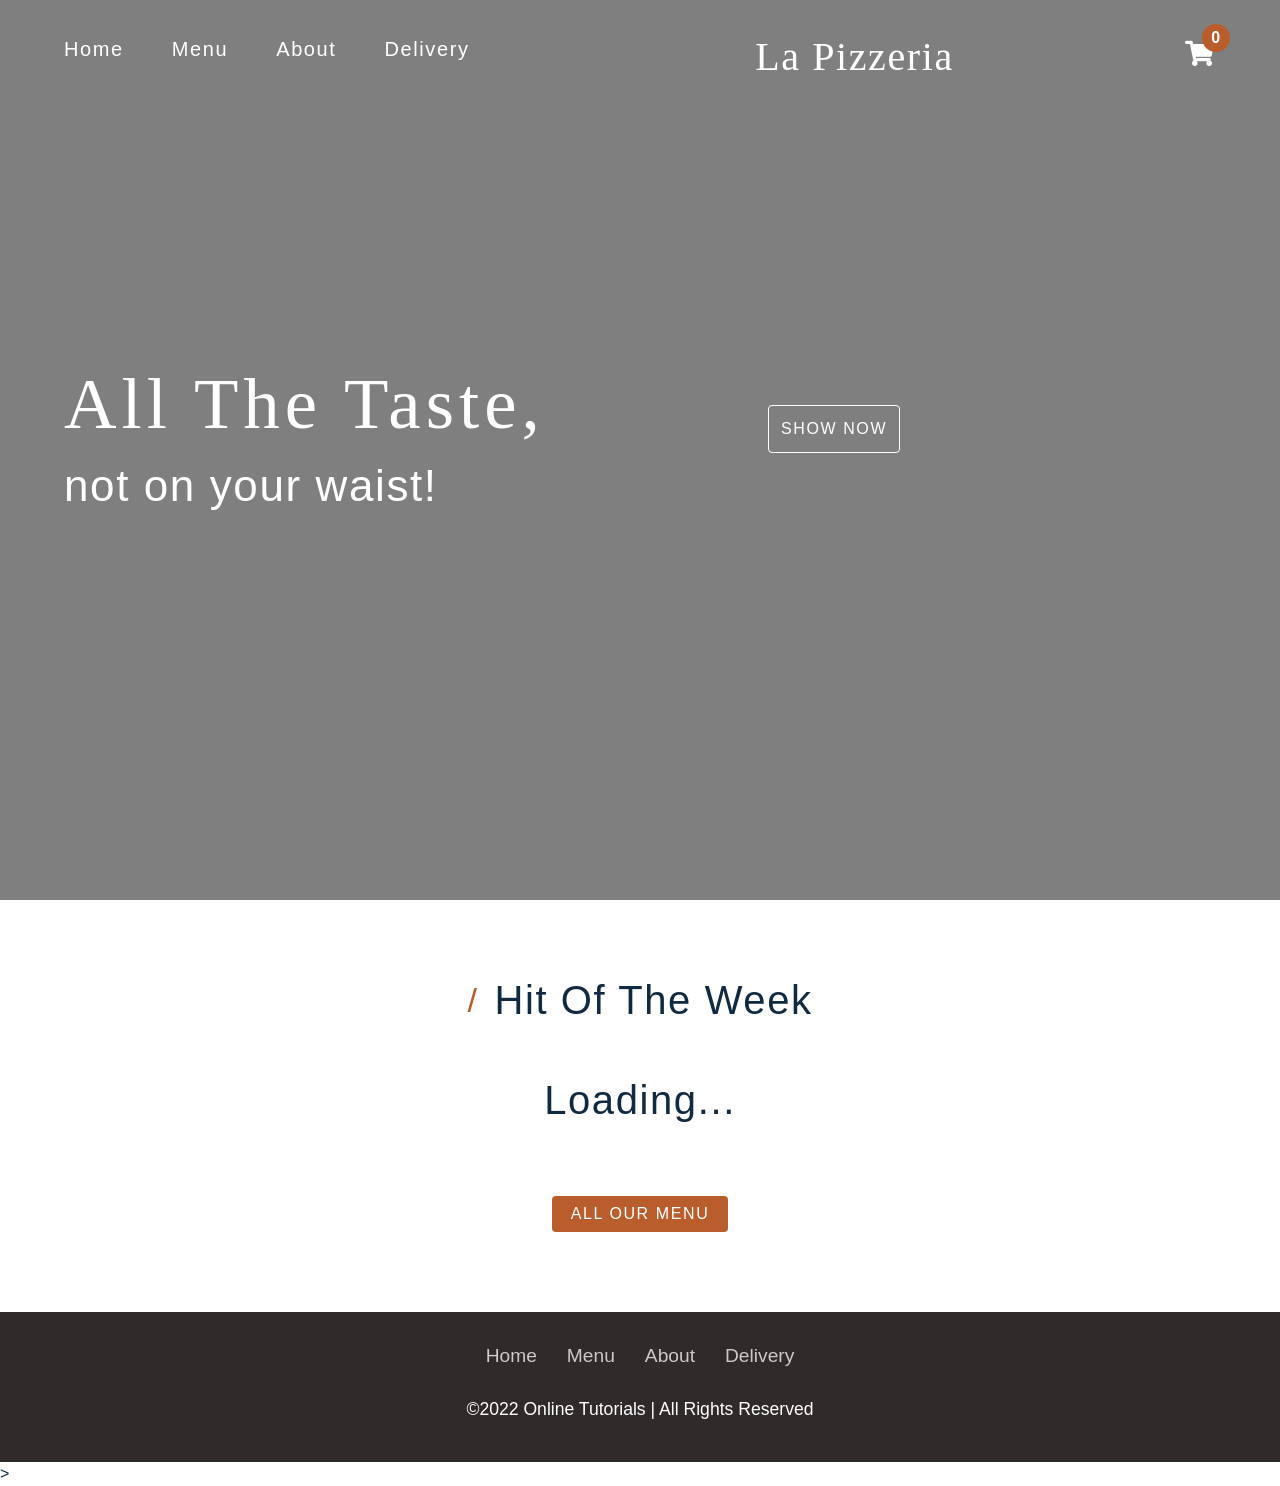
<file: index.html>
<!DOCTYPE html>
<html lang="en">

<head>
  <meta charset="UTF-8" />
  <meta name="viewport" content="width=device-width, initial-scale=1.0" />
  <!-- font-awesome -->
  <link rel="stylesheet" href="https://cdnjs.cloudflare.com/ajax/libs/font-awesome/5.14.0/css/all.min.css" />

  <!-- styles css -->
  <link rel="stylesheet" href="styles.css" />
  <title>Pizza | Delivery</title>
  <link rel="shortcut icon" type="image/jpg" href="./images/logo-pizza.jpg"/>
</head>

<body>
  <nav class="navbar">
    <div class="nav-center">
      <!-- links -->
      <div>
        <button class="toggle-nav">
          <i class="fas fa-bars"></i>
        </button>
        <ul class="nav-links">
          <li>
            <a href="index.html" class="nav-link">
              home
            </a>
          </li>

          <li>
            <a href="menu.html" class="nav-link">
              menu
            </a>
          </li>

          <li>
            <a href="about.html" class="nav-link">
              about
            </a>
          </li>

          <li>
            <a href="delivery.html" class="nav-link">
              delivery
            </a>
          </li>
        </ul>
      </div>

      <div>
        <h3 class="nav-logo-white">La Pizzeria</h3>
    </div>
      <!-- logo -->
      <!-- <img src="./images/pizza-logo.svg" class="nav-logo" alt="log"> -->
      <!-- cart icon -->
      <div class="toggle-container">
        <button class="toggle-cart">
          <i class="fas fa-shopping-cart"></i>
        </button>
        <span class="cart-item-count">1</span>
      </div>
    </div>
  </nav>
  <!-- hero -->
  <section class="hero">
    <div class="hero-container">
      <h1 class="text-slanted">
        All the taste, 
      </h1>
      <h3>not on your waist!</h3>
      <a href="menu.html" class="hero-btn">
        show now
      </a>
    </div>
  </section>
  <!-- sidebar -->
  <div class="sidebar-overlay">
    <aside class="sidebar">
      <button class="sidebar-close">
        <i class="fas fa-times"></i>
      </button>
      <!-- links -->
      <ul class="sidebar-links">
        <li>
          <a href="index.html" class="sidebar-link">
            <i class="fas fa-home fa-fw"></i>
            home
          </a>
        </li>

        <li>
          <a href="menu.html" class="sidebar-link">
            <i class="fas fa-pizza-slice fa-fw"></i>
            menu
          </a>
        </li>

        <li>
          <a href="about.html" class="sidebar-link">
            <i class="fas fa-book fa-fw"></i>
            about
          </a>
        </li>

        <li>
            <a href="delivery.html" class="sidebar-link">
              <i class="fas fa-shipping-fast fa-fw"></i>
              delivery
            </a>
          </li>

      </ul>
    </aside>
  </div>

  <!-- cart  -->
  <div class="cart-overlay">
    <aside class="cart">
      <button class="cart-close">
        <i class="fas fa-times"></i>
      </button>
      <header>
        <h3 class="text-slanted">your bag</h3>
      </header>
      <div class="cart-items">
        <!-- single item -->
       
        <!-- end of single item -->
      </div>
      <footer>
        <h3 class="cart-total text-slanted">

        </h3>
        <button class="cart-checkout btn">checkout</button>
      </footer>
    </aside>
  </div>
  <!-- featured products -->
  <section class="section featured">
      <div class="title">
        <h2><span>/</span>hit of the week</h2>
      </div>
       <div class="featured-center section-center">
         <h2 class="section-loading">
           Loading...
         </h2>
        
           <!-- <article class="product">
             <div class="product-container">
                <img src="./images/main-bcg.jpeg"  class="product-img img" alt="">
                  <div class="product-icons">
                     <a href="product.html?id="1" class="product-icon">
                       <i class="fas fa-search"></i>
                    </a>
                    <button class="product-cart-btn product-icon" data-id="1">
                       <i class="fas fa-shopping-cart"></i>
                    </button>
                  </div>
             </div>
              <footer>
                <p class="product-name">name</p>
                <h4 class="product-price">$9.99</h4>
              </footer>
          </article>  -->
          <!-- end of single prod -->
       </div>
        <a href="menu.html" class="btn">
           all our menu
        </a>
  </section>


 
  <!-- /.section-contacts -->
  
  <!-- footer-page -->
  <section>
    <div class="colontitul">
      <ul class="menus">
          <li><a href="index.html">Home</a></li>
          <li><a href="menu.html">Menu</a></li>
          <li><a href="about.html">About</a></li>
          <li><a href="delivery.html">Delivery</a></li>
      </ul>
      <p>©2022 Online Tutorials | All Rights Reserved</p>
    </div>>
  </section>





  <script type="module" src="index.js"></script>
</body>

</html>
</file>
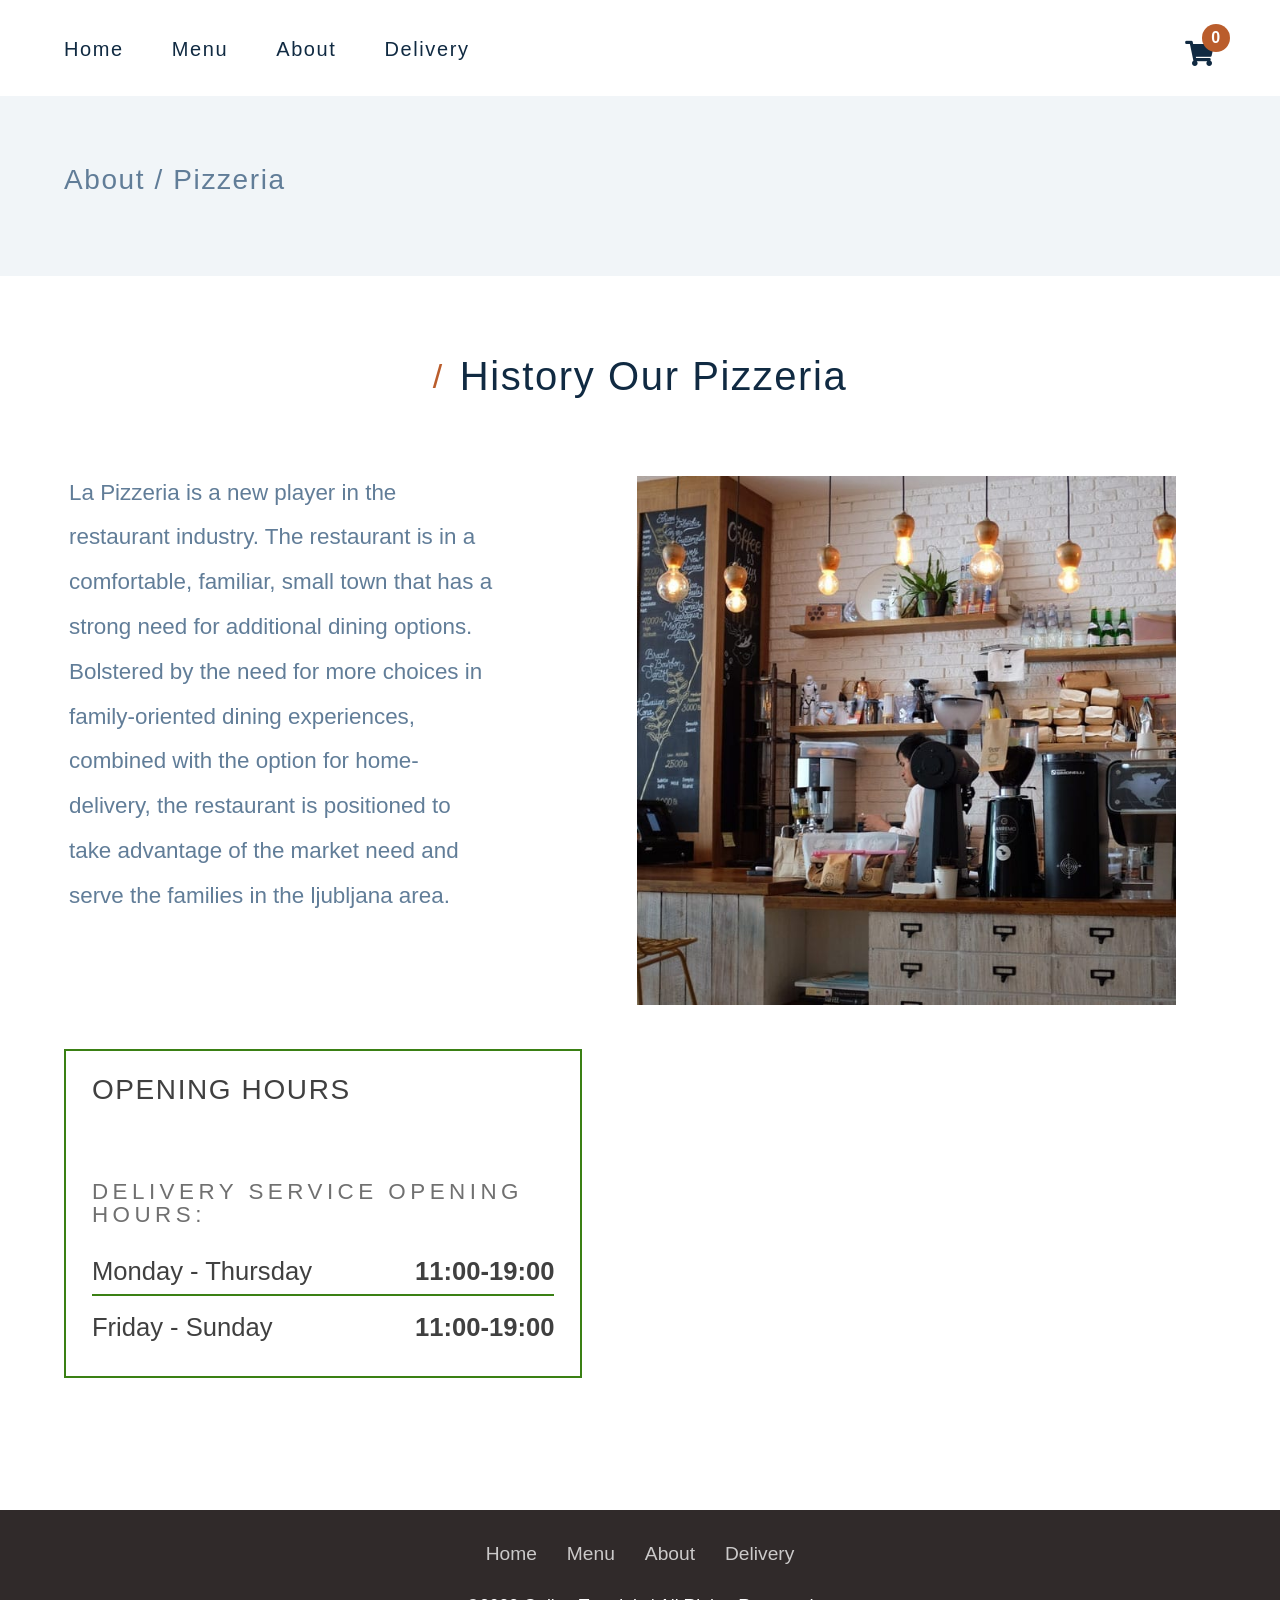
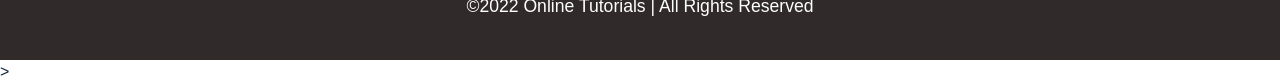
<file: about.html>
<!DOCTYPE html>
<html lang="en">
  <head>
    <meta charset="UTF-8" />
    <meta name="viewport" content="width=device-width, initial-scale=1.0" />
    <title>About | Pizzeria</title>
    <!-- font-awesome -->
    <link
      rel="stylesheet"
      href="https://cdnjs.cloudflare.com/ajax/libs/font-awesome/5.14.0/css/all.min.css"
    />

    <!-- styles css -->
    <link rel="stylesheet" href="styles.css" />
  </head>

  <body>



<nav class="navbar page">
    <div class="nav-center">
      <!-- links -->
      <div>
        <button class="toggle-nav">
          <i class="fas fa-bars"></i>
        </button>
        <ul class="nav-links">
          <li>
            <a href="index.html" class="nav-link">
              home
            </a>
          </li>

          <li>
            <a href="menu.html" class="nav-link">
              menu
            </a>
          </li>

          <li>
            <a href="about.html" class="nav-link">
              about
            </a>
          </li>

          <li>
            <a href="delivery.html" class="nav-link">
              delivery
            </a>
          </li>
        </ul>
      </div>
      
    <div>
        <h3 class="nav-logo">La Pizzeria</h3>
    </div>
    

      <div class="toggle-container">
        <button class="toggle-cart">
          <i class="fas fa-shopping-cart"></i>
        </button>
        <span class="cart-item-count">1</span>
      </div>
    </div>
  </nav>
  <!-- hero -->
  <section class="page-hero">
    <div class="section-center">
    <h3 class="page-hero-title">About / Pizzeria</h3>
 </div>
  </section>
  <!-- sidebar -->
  <div class="sidebar-overlay">
    <aside class="sidebar">
      <button class="sidebar-close">
        <i class="fas fa-times"></i>
      </button>
      <!-- links -->
      <ul class="sidebar-links">
        <li>
          <a href="index.html" class="sidebar-link">
            <i class="fas fa-home fa-fw"></i>
            home
          </a>
        </li>

        <li>
          <a href="menu.html" class="sidebar-link">
            <i class="fas fa-pizza-slice fa-fw"></i>
            menu
          </a>
        </li>

        <li>
          <a href="about.html" class="sidebar-link">
            <i class="fas fa-book fa-fw"></i>
            about
          </a>
        </li>

        <li>
            <a href="delivery.html" class="sidebar-link">
              <i class="fas fa-shipping-fast fa-fw"></i>
              delivery
            </a>
          </li>

      </ul>
    </aside>
  </div>

  <!-- cart  -->
  <div class="cart-overlay">
    <aside class="cart">
      <button class="cart-close">
        <i class="fas fa-times"></i>
      </button>
      <header>
        <h3 class="text-slanted">your bag</h3>
      </header>
      <div class="cart-items">
        <!-- single item -->
       
        <!-- end of single item -->
      </div>
      <footer>
        <h3 class="cart-total text-slanted">
          total: $12.99
        </h3>
        <button class="cart-checkout btn">checkout</button>
      </footer>
    </aside>
  </div>


  <section class="section section-center about-page">
    <div class="title">
      <h2>
        <span>/</span>history our pizzeria</h2>
         </div>
         
            <div class="blocks-about">
              <p class="about-text"> La Pizzeria is a new player in the restaurant industry.  The restaurant is in a comfortable, familiar, small town that has a strong need for additional dining options.  Bolstered by the need for more choices in family-oriented dining experiences, combined with the option for home-delivery, the restaurant is positioned to take advantage of the market need and serve the families in the ljubljana area.</p>
            </div>
         <div class="img-about-time-work">
                  <img src="./images/opening-hours1.jpg" alt="img about" class="img-about-page-2">
                </div>


                <div class="content-hours-work">
                    <div class="opening-hours1">
                        <h3>OPENING HOURS</h3>
                          <p>&nbsp</p>
                          <h4>DELIVERY SERVICE OPENING HOURS:</h4>
                            <ul>
                              <li>
                                 Monday - Thursday
                                <span class="time-work-l">11:00-19:00</span>
                              </li>
                              <li class="line-hour-work"></li>
                              <li>
                                 Friday - Sunday
                                <span class="time-work-l">11:00-19:00</span></li>
                            </ul>      
                 </div> 
           </div>
        </div>
  </section>


  <section>
    <div class="colontitul">
      <ul class="menus">
          <li><a href="index.html">Home</a></li>
          <li><a href="menu.html">Menu</a></li>
          <li><a href="about.html">About</a></li>
          <li><a href="about.html">Delivery</a></li>
      </ul>
      <p>©2022 Online Tutorials | All Rights Reserved</p>
    </div>>
  </section>


 <script type="module" src="./src/pages/about.js"></script>
</body>
</html>
</file>
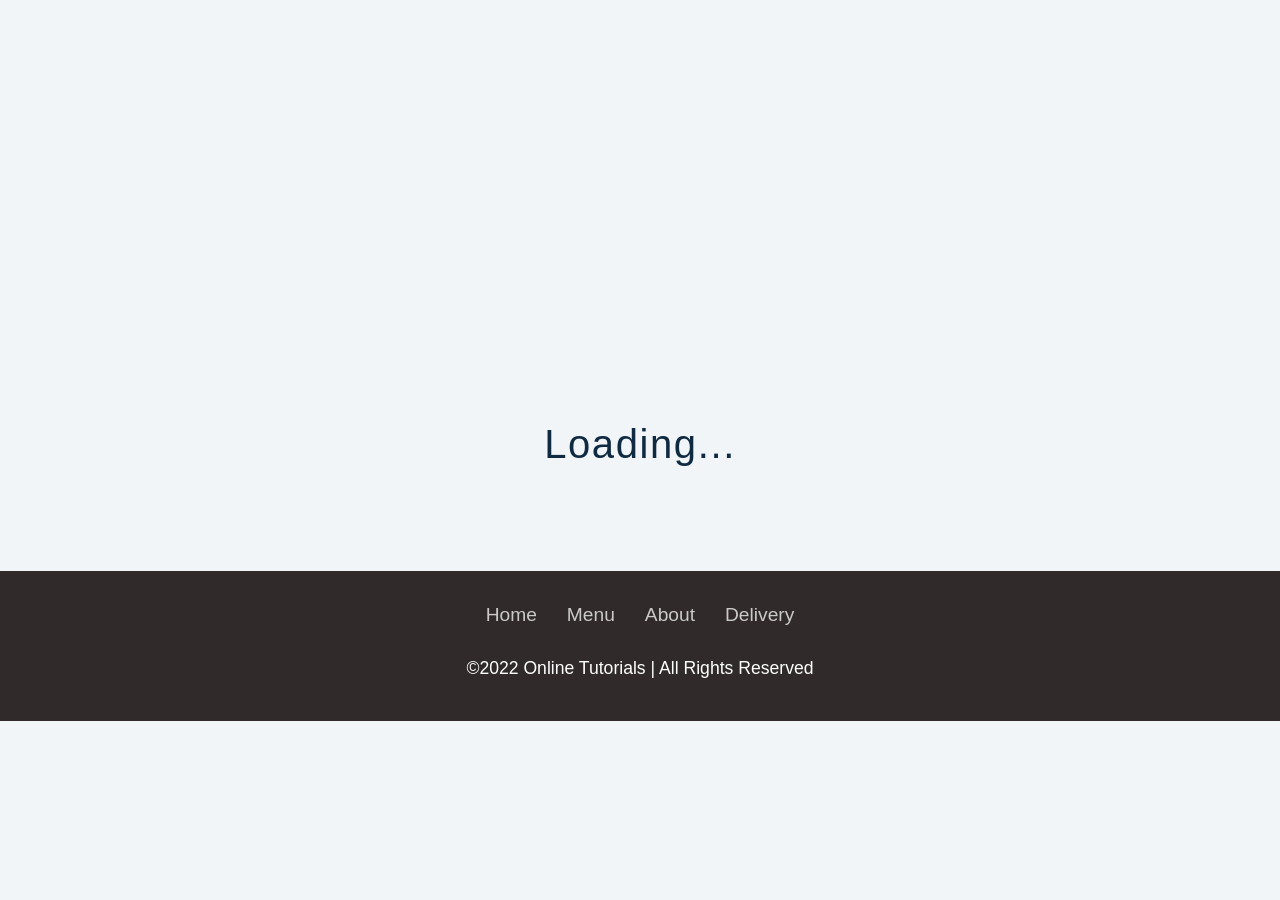
<file: menu.html>
<!DOCTYPE html>
<html lang="en">
  <head>
    <meta charset="UTF-8" />
    <meta name="viewport" content="width=device-width, initial-scale=1.0" />
    <title>Menu | Pizzeria</title>
    <!-- font-awesome -->
    <link
      rel="stylesheet"
      href="https://cdnjs.cloudflare.com/ajax/libs/font-awesome/5.14.0/css/all.min.css"
    />

    <!-- styles css -->
    <link rel="stylesheet" href="styles.css" />
  </head>
  <body>
    <nav class="navbar page">
      <div class="nav-center">
        <!-- links -->
        <div>
          <button class="toggle-nav">
            <i class="fas fa-bars"></i>
          </button>
          <ul class="nav-links">
            <li>
              <a href="index.html" class="nav-link">
                home
              </a>
            </li>
  
            <li>
              <a href="menu.html" class="nav-link">
                menu
              </a>
            </li>
  
            <li>
              <a href="about.html" class="nav-link">
                about
              </a>
            </li>
  
            <li>
              <a href="delivery.html" class="nav-link">
                delivery
              </a>
            </li>
          </ul>
        </div>
        
      <div>
          <h3 class="nav-logo">La Pizzeria</h3>
      </div>
      
  
        <div class="toggle-container">
          <button class="toggle-cart">
            <i class="fas fa-shopping-cart"></i>
          </button>
          <span class="cart-item-count">1</span>
        </div>
      </div>
    </nav>
    <!-- hero -->
    <section class="page-hero">
      <div class="section-center">
      <h3 class="page-hero-title">Menu / Pizzeria</h3>
   </div>
    </section>
    <!-- sidebar -->
    <div class="sidebar-overlay">
      <aside class="sidebar">
        <button class="sidebar-close">
          <i class="fas fa-times"></i>
        </button>
        <!-- links -->
        <ul class="sidebar-links">
          <li>
            <a href="index.html" class="sidebar-link">
              <i class="fas fa-home fa-fw"></i>
              home
            </a>
          </li>
  
          <li>
            <a href="menu.html" class="sidebar-link">
              <i class="fas fa-pizza-slice fa-fw"></i>
              menu
            </a>
          </li>
  
          <li>
            <a href="about.html" class="sidebar-link">
              <i class="fas fa-book fa-fw"></i>
              about
            </a>
          </li>
  
          <li>
              <a href="delivery.html" class="sidebar-link">
                <i class="fas fa-shipping-fast fa-fw"></i>
                delivery
              </a>
            </li>
  
        </ul>
      </aside>
    </div>
  
    <!-- cart  -->
    <div class="cart-overlay">
      <aside class="cart">
        <button class="cart-close">
          <i class="fas fa-times"></i>
        </button>
        <header>
          <h3 class="text-slanted">your bag</h3>
        </header>
        <div class="cart-items">
          <!-- single item -->
       
          <!-- end of single item -->
        </div>
        <footer>
          <h3 class="cart-total text-slanted">
            total: $12.99
          </h3>
          <button class="cart-checkout btn">checkout</button>
        </footer>
      </aside>
    </div>
      <section class="products">
         <div class="filters">
           <div class="filters-container">
             <form class="input-form">
               <input type="text" class="search-input" placeholder="search...">
             </form>
             <h4>Categories</h4>
             <article class="companies">

             </article>
             <h4>Price</h4>
             <form class="price-form">
               <input type="range" class="price-filter" min="0" value="50" max="100">
             </form>
             <p class="price-value"></p>
           </div>
         </div>


         <div class="products-container"></div>
      </section>
   <div class="page-loading">
     <h2>Loading...</h2>
   </div>


   <section>
    <div class="colontitul">
      <ul class="menus">
          <li><a href="index.html">Home</a></li>
          <li><a href="menu.html">Menu</a></li>
          <li><a href="about.html">About</a></li>
          <li><a href="delivery.html">Delivery</a></li>
      </ul>
      <p>©2022 Online Tutorials | All Rights Reserved</p>
    </div>>
  </section>

    <script type="module" src="./src/pages/menu.js"></script>
  </body>
</html>
</file>
<file: styles.css>
/*
=============== 
Variables
===============
*/

:root {
  /* dark shades of primary color*/
  --clr-primary-1: hsl(21, 91%, 17%);
  --clr-primary-2: hsl(21, 84%, 25%);
  --clr-primary-3: hsl(21, 81%, 29%);
  --clr-primary-4: hsl(21, 77%, 34%);
  /* primary/main color */
  --clr-primary-5: hsl(21, 62%, 45%);
  /* lighter shades of primary color */
  --clr-primary-6: hsl(21, 57%, 50%);
  --clr-primary-7: hsl(21, 65%, 59%);
  --clr-primary-8: hsl(21, 80%, 74%);
  --clr-primary-9: hsl(21, 94%, 87%);
  --clr-primary-10: hsl(21, 100%, 94%);
  /* darkest grey - used for headings */
  --clr-grey-1: #102a42;
  --clr-grey-2: hsl(211, 39%, 23%);
  --clr-grey-3: hsl(209, 34%, 30%);
  --clr-grey-4: hsl(209, 28%, 39%);
  /* grey used for paragraphs */
  --clr-grey-5: hsl(210, 22%, 49%);
  --clr-grey-6: hsl(209, 23%, 60%);
  --clr-grey-7: hsl(211, 27%, 70%);
  --clr-grey-8: hsl(210, 31%, 80%);
  --clr-grey-9: hsl(212, 33%, 89%);
  --clr-grey-10: hsl(210, 36%, 96%);
  --clr-white: #fff;
  --clr-red-dark: hsl(360, 67%, 44%);
  --clr-red-light: hsl(360, 71%, 66%);
  --clr-green-dark: hsl(125, 67%, 44%);
  --clr-green-light: hsl(125, 71%, 66%);
  --clr-black: #222;

  --transition: all 0.3s linear;
  --spacing: 0.1rem;
  --radius: 0.25rem;
  --light-shadow: 0 5px 15px rgba(0, 0, 0, 0.1);
  --dark-shadow: 0 5px 15px rgba(0, 0, 0, 0.2);
  --max-width: 1170px;
  --fixed-width: 620px;
}
/*
=============== 
Global Styles
===============
*/

*,
::after,
::before {
  margin: 0;
  padding: 0;
  box-sizing: border-box;
}
body {
  font-family: -apple-system, BlinkMacSystemFont, 'Segoe UI', Roboto, Oxygen,
    Ubuntu, Cantarell, 'Open Sans', 'Helvetica Neue', sans-serif;
  background: var(--clr-white);
  color: var(--clr-grey-1);
  line-height: 1.5;
  font-size: 0.875rem;
}
ul {
  list-style-type: none;
}
a {
  text-decoration: none;
}
h1,
h2,
h3,
h4 {
  letter-spacing: var(--spacing);
  text-transform: capitalize;
  line-height: 1.25;
  margin-bottom: 0.75rem;
  font-weight: 400;
}
h1 {
  font-size: 3rem;
}
h2 {
  font-size: 2rem;
}
h3 {
  font-size: 1.25rem;
}
h4 {
  font-size: 0.875rem;
}
p {
  margin-bottom: 1.25rem;
  color: var(--clr-grey-5);
}

.img {
  width: 100%;
  display: block;
}
.text-slanted {
  font-family: 'Kaushan Script', cursive;
}
.section-center {
  width: 90vw;
  max-width: var(--max-width);
  margin: 0 auto;
}
.section {
  padding: 5rem 0;
}
.btn {
  background: var(--clr-primary-5);
  color: var(--clr-white);
  border-radius: var(--radius);
  padding: 0.375rem 0.75rem;
  text-transform: uppercase;
  letter-spacing: var(--spacing);
  display: inline-block;
  transition: var(--transition);
  border-color: transparent;
  cursor: pointer;
}
.btn:hover {
  background: var(--clr-primary-7);
  color: var(--clr-black);
}
.section-loading {
  text-align: center;
  position: absolute;
  top: 2rem;
  left: 50%;
  transform: translate(-50%, -50%);
  text-align: center;
}
.page-loading {
  position: fixed;
  top: 0;
  left: 0;
  width: 100%;
  height: 100%;
  background: var(--clr-grey-10);
  display: flex;
  align-items: center;
  justify-content: center;
}
/*
=============== 
Navbar
===============
*/

.navbar {
  height: 6rem;
  background: transparent;
  display: flex;
  align-items: center;
  justify-content: center;
}

.nav-center {
  width: 90vw;
  max-width: var(--max-width);
  display: flex;
  justify-content: space-between;
  align-items: center;
}
.nav-links {
  display: none;
}
.toggle-nav {
  background: var(--clr-primary-5);
  border-color: transparent;
  color: var(--clr-white);
  width: 3.75rem;
  height: 2.25rem;
  display: flex;
  align-items: center;
  justify-content: center;
  font-size: 1.5rem;
  border-radius: 2rem;
  cursor: pointer;
  transition: var(--transition);
}
.toggle-nav:hover {
  background: var(--clr-primary-3);
}
.toggle-container {
  position: relative;
  margin-top: 0.75rem;
}
.toggle-cart {
  background: transparent;
  border-color: transparent;
  font-size: 1.6rem;
  color: var(--clr-white);
  cursor: pointer;
}
.cart-item-count {
  position: absolute;
  top: -0.85rem;
  right: -0.85rem;
  background: var(--clr-primary-5);
  width: 1.75rem;
  height: 1.75rem;
  display: grid;
  place-items: center;
  border-radius: 50%;
  color: var(--clr-white);
  font-weight: bold;
  font-size: 1rem;
}


/* page navbar */
.page .nav-link {
  color: var(--clr-grey-1);
}
.page .nav-link:hover {
  color: var(--clr-primary-5);
}
.page .toggle-cart {
  color: var(--clr-grey-1);
}
/*
=============== 
Hero
===============
*/
.hero {
  min-height: 100vh;
  margin-top: -6rem;
  background: linear-gradient(rgba(0, 0, 0, 0.5), rgba(0, 0, 0, 0.5)),
    url(https://img.freepik.com/free-photo/close-up-view-baked-homemade-piza-rustic-pizza-home-made-food-tasty-pizza-with-vegetables-basil_87555-10790.jpg?w=2000) center/cover;
  display: grid;
  place-items: center;
  color: var(--clr-white);

}
.hero-container {
  width: 90vw;
  max-width: var(--max-width);
}
.hero h1 {
  font-weight: 600px;
}
.hero h3 {
  text-transform: none;
  font-size: 1.5rem;
}
.hero-btn {
  color: var(--clr-white);
  background: transparent;
  border: 1px solid var(--clr-white);
  padding: 0.7rem 0.75rem;
  position: absolute;
   
  top: 45%;
  left: 60%;
  margin-right: -50%;
  text-transform: uppercase;
  letter-spacing: var(--spacing);
  border-radius: var(--radius);
  transition: var(--transition); 
}
.hero-btn:hover {
  background: var(--clr-white);
  color: var(--clr-primary-5);
}

/*
=============== 
Sidebar
===============
*/
.sidebar-overlay {
  position: fixed;
  top: 0;
  left: 0;
  width: 100%;
  height: 100%;
  display: grid;
  place-items: center;
  z-index: -1;
  transition: var(--transition);
  opacity: 0;
  background: rgba(0, 0, 0, 0.5);
}
.sidebar-overlay.show {
  opacity: 1;
  z-index: 100;
}
.sidebar {
  width: 90vw;
  height: 95vh;
  max-width: var(--fixed-width);
  background: var(--clr-white);
  border-radius: var(--radius);
  box-shadow: var(--dark-shadow);
  position: relative;
  padding: 4rem;
  transform: scale(0);
}
.show .sidebar {
  transform: scale(1);
}
.sidebar-close {
  font-size: 2rem;
  background: transparent;
  border-color: transparent;
  color: var(--clr-grey-5);
  position: absolute;
  top: 1rem;
  right: 1rem;
  cursor: pointer;
}
.sidebar-link {
  font-size: 1.5rem;
  text-transform: capitalize;
  color: var(--clr-grey-1);
}
.sidebar-link i {
  color: var(--clr-grey-5);
  margin-right: 1rem;
  margin-bottom: 1rem;
}

/*
=============== 
Cart
===============
*/
.cart-overlay {
  position: fixed;
  top: 0;
  left: 0;
  width: 100%;
  height: 100%;
  background: rgba(0, 0, 0, 0.5);
  transition: var(--transition);
  opacity: 0;
  z-index: -1;
}
.cart-overlay.show {
  opacity: 1;
  z-index: 100;
}
.cart {
  position: fixed;
  top: 0;
  right: 0;
  width: 100%;
  height: 100%;
  max-width: 400px;
  background: var(--clr-grey-10);
  padding: 3rem 1rem 0 1rem;
  display: grid;
  grid-template-rows: auto 1fr auto;
  transition: var(--transition);
  transform: translateX(100%);
  overflow: scroll;
}
.show .cart {
  transform: translateX(0);
}
.cart-close {
  font-size: 2rem;
  background: transparent;
  border-color: transparent;
  color: var(--clr-grey-5);
  position: absolute;
  top: 0.5rem;
  left: 1rem;
  cursor: pointer;
}
.cart header {
  text-align: center;
}
.cart header h3 {
  font-weight: 500;
}
.cart-total {
  text-align: center;
  margin-bottom: 2rem;
  font-weight: 500;
}
.cart-checkout {
  display: block;
  width: 75%;
  margin: 0 auto;
  margin-bottom: 3rem;
}

.cart-item {
  margin: 1rem 0;
  display: grid;
  grid-template-columns: auto 1fr auto;

  column-gap: 1.5rem;
  align-items: center;
}
.cart-item-img {
  width: 75px;
  height: 70px;
  object-fit: cover;
  border-radius: var(--radius);
} 
.cart-item-name {
  margin-bottom: 0.15rem;
}
.cart-item-price {
  margin-bottom: 0;
  font-size: 0.75rem;
  color: var(--clr-grey-3);
}
.cart-item-remove-btn {
  background: transparent;
  border-color: transparent;
  color: var(--clr-grey-5);
  letter-spacing: var(--spacing);
  cursor: pointer;
}
.cart-item-amount {
  margin-bottom: 0;
  text-align: center;
  color: var(--clr-grey-3);
  line-height: 1;
}
.cart-item-increase-btn,
.cart-item-decrease-btn {
  background: transparent;
  border-color: transparent;
  color: var(--clr-primary-5);
  cursor: pointer;
  font-size: 0.85rem;
  padding: 0.25rem;
}
/*
=============== 
Title
===============
*/

.title h2 {
  display: flex;
  justify-content: center;
  align-items: center;
  font-weight: 500;
}
.title span {
  color: var(--clr-primary-5);
  font-size: 0.85em;
  margin-right: 1rem;
}
/*
=============== 
product
===============
*/
.product-img {
  object-fit: contain;
  border-radius: var(--radius);
}
.product-container {
  margin-left: 25px;
  position: relative;
}
.product-icons {
  position: absolute;
  top: 50%;
  left: 50%;
  transform: translate(-50%, -50%);
  opacity: 0;
  display: flex;
  transition: var(--transition);
}
.product-icon {
  width: 2.25rem;
  height: 2.25rem;
  background: var(--clr-primary-5);
  color: var(--clr-white);
  display: grid;
  place-items: center;
  border-radius: 50%;
  transition: var(--transition);
  cursor: pointer;
  font-size: 1rem;
  border-color: transparent;
  margin: 0 0.5rem;
}
.product-icon:hover {
  background: var(--clr-primary-7);
}
.product-container:hover .product-icons {
  opacity: 1;
}

.product footer {
  position: relative;
  padding: 0.75rem 0;
  text-align: center;
  left: 15px;
}
.product-name {
  margin-bottom: 0.25rem;
  text-transform: capitalize;
  letter-spacing: var(--spacing);
}
.product-price {
  margin-bottom: 0;
  color: var(--clr-grey-3);
  font-weight: 700;
}

.featured-center {
  margin: 3rem auto 2rem auto;
  display: grid;
  gap: 1rem;
  min-height: 6rem;
  position: relative;
}
.featured .btn {
  display: block;
  width: 11rem;
  margin: 0 auto;
  text-align: center;
}

/*
=============== 
About Page
===============
*/
.about-text {
   line-height: 2;
  margin: 0 auto;
  margin-top: 5%;
  font-size: 1.4rem; 
  /* text-align: left; */

  float: left;
  width: 38%;
  padding: 5px;
}

/*
=============== 
Products Page
===============
*/
.products {
  width: 90vw;
  display: grid;
  grid-gap: 1rem;
  margin: 4rem auto;
  max-width: var(--max-width);
  position: relative;
}

.filters-container {
  position: sticky;
  top: 1rem;
}
.filters h4 {
  font-weight: 500;
  margin: 1.5rem 0 0.5rem;
}

.search-input {
  padding: 0.5rem;
  background: var(--clr-grey-10);
  border-radius: var(--radius);
  border-color: transparent;
  letter-spacing: var(--spacing);
}
.search-input::placeholder {
  text-transform: capitalize;
}
.company-btn {
  display: block;
  margin: 0.25em 0;
  padding: 0.25rem;
  text-transform: capitalize;
  background: transparent;
  border-color: transparent;
  letter-spacing: var(--spacing);
  color: var(--clr-grey-5);
  cursor: pointer;
  transition: var(--transition);
}
.company-btn:hover {
  color: var(--clr-grey-3);
}
.price-filter {
  background: var(--clr-grey-5) !important;
  color: var(--clr-grey-5);
}


.filter-error {
  position: absolute;
  top: 5rem;
  left: 0;
  width: 100%;
  text-align: center;
  margin-top: 4rem;
}
/*
=============== 
Single Product Page
===============
*/
.page-hero {
  min-height: 20vh;
  display: grid;
  place-items: center;
  background: var(--clr-grey-10);
  color: var(--clr-grey-5);
}
.page-hero-title {
  font-weight: 500;
}
.single-product {
  padding: 2rem 0;
}
.single-product-center {
  margin: 2rem auto;
  display: grid;
  gap: 1rem 2rem;
}
.single-product-img {
  object-fit: contain;
  width: 80%;
  height: 30rem;
  border-radius: var(--radius);
}
.single-product-company {
  font-size: 1.2rem;
  color: var(--clr-grey-8);
  text-transform: uppercase;
  letter-spacing: var(--spacing);
  margin-bottom: 1.25rem;
}
.single-product-price {
  color: var(--clr-grey-3);
  font-size: 1.25rem;
  font-weight: 500;
}

.product-color {
  display: inline-block;
  width: 1rem;
  height: 1rem;
  border-radius: 50%;
  background: #222;
  margin: 0.5rem 0.5rem 1.5rem 0;
}

.single-product-desc {
  max-width: 25em;
  line-height: 1.8;
}
@media screen and (min-width: 992px) {
  .single-product-center {
    grid-template-columns: 1fr 1fr;
  }
}





.colontitul{
    position: relative;
    width: 100%;
    padding: 20px 50px;
    background: rgb(48, 42, 42);
    display: flex;
    justify-content: center;
    align-items: center;
    flex-direction: column;

}

.menus{
    position: relative;
    display: flex;
    justify-content: center;
    align-items: center;
    margin: 10px 0;
    flex-wrap: wrap;
}

.menus li{
    list-style: none;
}

.menus li a {
    font-size: 1.2em;
    color: #fff;
    opacity: 0.75;
    margin: 0 15px;
    text-decoration: none;
    display: inline-block;
}
.menus li a:hover {
    opacity: 1;
}
.colontitul p {
    color: #fff;
    text-align: center;
    margin-top: 15px;
    font-size: 1.1em;
}   



.delivery {
  width: 90vw;
  margin: 4rem auto;
  max-width: var(--max-width);
}

.delivery-container {
  display: flex;
  flex-direction: row;
  justify-content:   space-around;
  margin-bottom: 10%;
}

@media screen and (max-width: 600px) {
  .delivery-container {
    flex-direction: column;
    margin-left: 4%;
  }
}


.delivery-name {
  font-size: 3.5rem;
  font-family: "Times New Roman", Times, serif;
  margin-bottom: 50px;
  margin-top: 30px;
}


.time-work {
  margin-top: 20px;
  color: rgb(172, 145, 26);
}

.delivery-line {
  border-bottom: 3px solid rgb(172, 145, 26);
  width: 100%;
  margin-bottom: 10%;
}


.text-delivery {
  font-size: 1.5rem;
  font-family: 'Montserrat';
}

.text-deliverys {
  margin-top: -3%;
  font-size: 1.5rem;
  font-family: 'Montserrat';
}

.delivery-img {
  display: flex;
  justify-content: right;
  background: url(https://thumb.tildacdn.com/tild6636-3863-4132-b765-323264353838/-/format/webp/01.png);
  background-repeat: no-repeat;
}

.img-about-time-work {
  display: flex;
  padding: 20px 40px;
  margin-top: 60px;
  }


.img-about-page-2 {
  position: relative;
  left: 15%;
  width: 85%;
  height: 80%;
}

 .content-hours-work {
   display: flex;
   margin-top: 2%;
   width: 45%; 
  color: #404040;
  font-family: 'Open Sans', Arial, sans-serif;
  font-size: 1.6rem;
  line-height: 1.75;
  /* border: 2px solid #3a8014; */
} 

 .opening-hours1 {
  position: relative;
  border: 2px solid #3a8014;
  padding: 5%;
  line-height: 1.75;
  margin-bottom: 10%;
}

.opening-hours1 h4 {
  color: #707070;
  display: block;
  font-size: 14px;
  font-size: 1.4rem;
  margin-bottom: 5%;
  letter-spacing: .2em;
  text-transform: uppercase;
}  

.line-hour-work {
  border: 1px solid #3a8014;
  width: 100%;
  margin-bottom: 2%;
}

.time-work-l
{
  float: right;
  font-weight: 600;
}




/* Media */

@media screen and (min-width: 800px) {
  h1 {
    font-size: 4rem;
  }
  h2 {
    font-size: 2.5rem;
  }
  h3 {
    font-size: 1.75rem;
  }
  h4 {
    font-size: 1rem;
  }
  body {
    font-size: 1rem;
  }
  h1,
  h2,
  h3,
  h4 {
    line-height: 1;
  }
}

@media screen and (min-width: 800px) {
  .nav-center {
    position: relative;
  }
  .nav-logo {
    position: absolute;
    top:1%;
    color: white;
      font-size: 2.75rem;
      margin: 1.5rem 0;  
    transform: translate(-50%, -50%);
    font-family: "Times New Roman", Times, serif;
  }

.nav-logo-white {
position: absolute;
top:25%;
left: 60%;
 color: white;
 font-size: 2.5rem;
 font-family: "Times New Roman", Times, serif;
} 

  .toggle-nav {
    display: none;
  }
  .nav-links {
    display: flex;
    font-size: 1.5rem;
    text-transform: capitalize;
  }
  .nav-link {
    color: var(--clr-white);
    margin-right: 3rem;
    letter-spacing: var(--spacing);
    transition: var(--transition);
    font-size: 1.25rem;
  }
  .nav-link:hover {
    color: var(--clr-primary-5);
  }
}

@media screen and (min-width: 700px) {
  .nav-logo {
    left: 80%;
  }
}

@media screen and (max-width: 800px) {
  .nav-logo-white {
    position: absolute;
     top: 24px;
     left: 100px;
     color: white;
     font-size: 2.3rem;
     font-family: "Times New Roman", Times, serif;
  }
}

@media screen and (min-width: 992px) {
  .nav-logo {
    left: 65%;
  }
}

@media screen and (min-width: 676px) {
  .hero h3 {
    font-size: 1rem;
    margin: 1rem 0;
  }
}

@media screen and (min-width: 768px) {
  .hero h3 {
    font-size: 1.5rem;
    margin: 1.3rem 0;
  }
}

@media screen and (min-width: 992px) {
  .hero h1 {
    font-size: 4.55rem;
    letter-spacing: 5px;
  }
  .hero h3 {
    font-size: 2.75rem;
    margin: 1.5rem 0;
  }
}

@media screen and (min-width: 800px) {
  .sidebar-overlay {
    display: none;
  }
}

@media screen and (min-width: 992px) {
  .featured-center {
    display: grid;
    grid-template-columns: 1fr 1fr;
  }
}

@media screen and (min-width: 1200px) {
  .featured-center {
    display: grid;
    grid-template-columns: 1fr 1fr 1fr;
  }
}

@media screen and (min-width: 500px) {
  .products {
    grid-template-columns: 200px 1fr;
  }
  .products-container .product-img {
    width: 100%;
    height: 100%;
    object-fit: cover;
  }
  .categories {
    position: sticky;
    top: 1rem;
  }
}



@media screen and (min-width: 768px) {
  .products {
    grid-template-columns: 200px 1fr;
  }
  .products-container .product-img {
    width: 80%;
    height: 80%;
  }
  .categories {
    position: sticky;
    top: 1rem;
  }
}
@media screen and (min-width: 992px) {
  .products-container {
    display: grid;
    grid-template-columns: repeat(2, 1fr);
    gap: 1rem;
  }
  .products-container .product-img {
    width: 105%;
    height: 100%;
    object-fit: cover;
  }
  .products-container .product-name {
    font-size: 0.85rem;
  }
  .products-container .product-price {
    font-size: 0.85rem;
  }
}
@media screen and (min-width: 1170px) {
  .products-container {
    grid-template-columns: repeat(3, 1fr);
  }
}

@media screen and (max-width: 600px) {
  .delivery-img {
    justify-content: center;
  }
}
</file>
